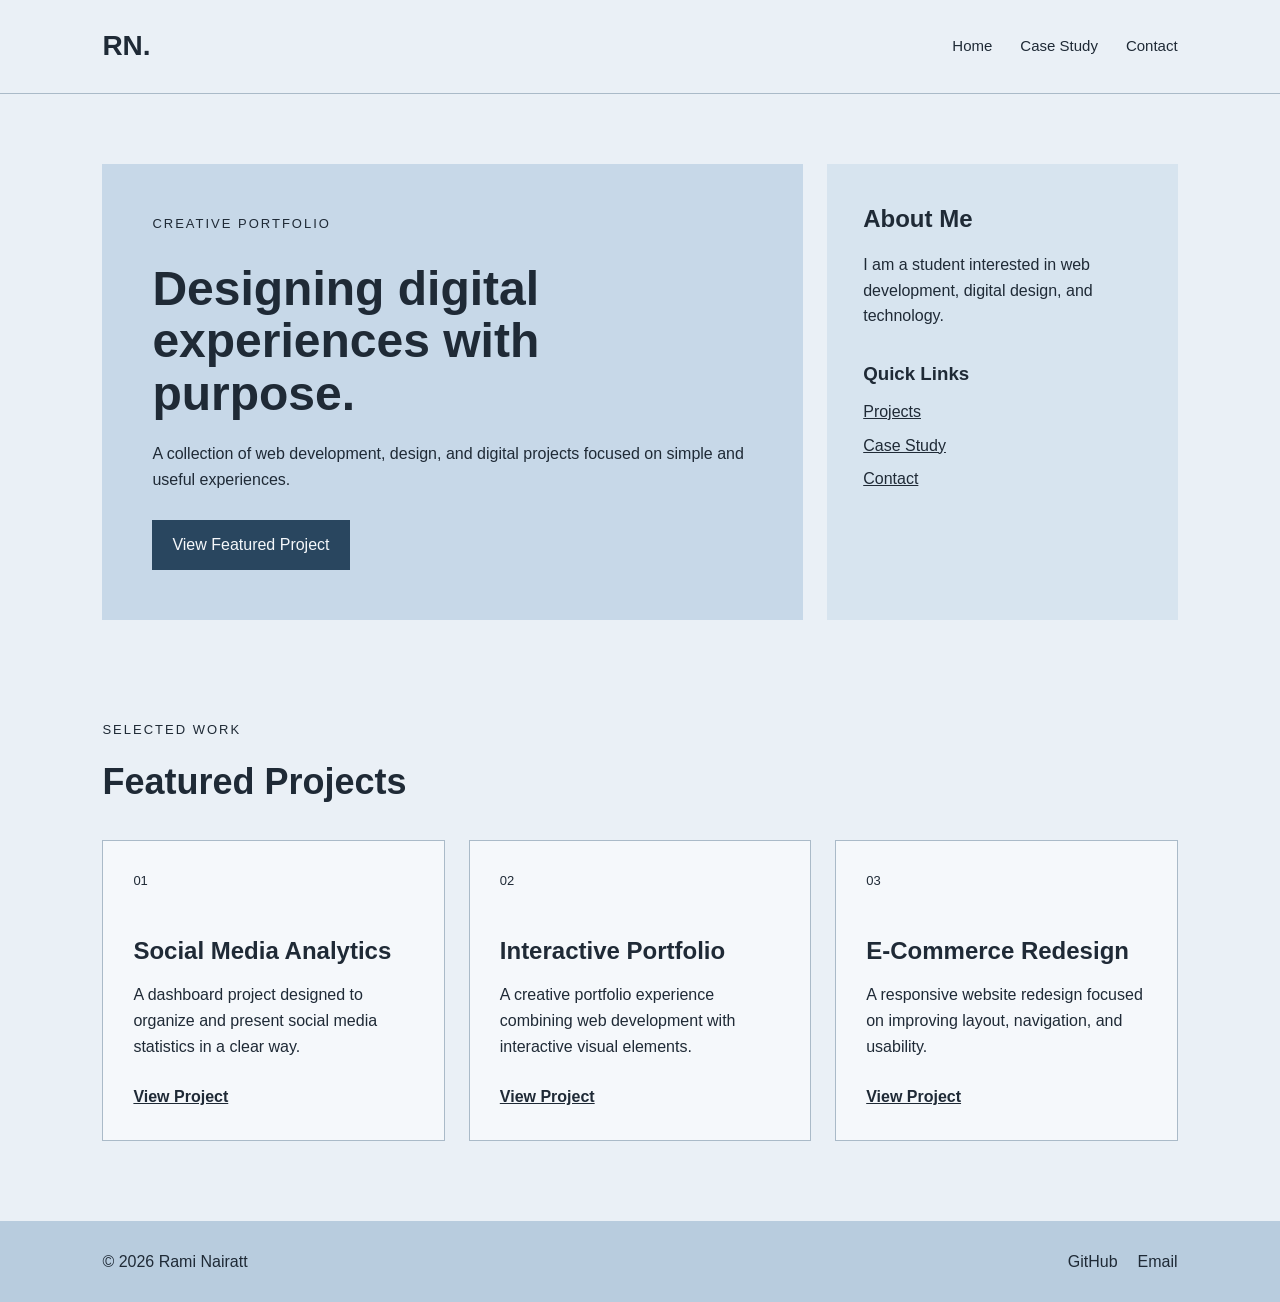
<file: index.html>
<!DOCTYPE html>
<html lang="en">

<head>
    <meta charset="UTF-8">
    <meta name="viewport" content="width=device-width, initial-scale=1.0">
    <title>Rami Nairatt | Portfolio</title>
    <link rel="stylesheet" href="css/style.css">
</head>

<body>

    <header class="site-header">
        <div class="brand">
            <h2>RN.</h2>
        </div>

        <nav class="main-nav">
            <a href="index.html">Home</a>
            <a href="detail.html">Case Study</a>
            <a href="#contact">Contact</a>
        </nav>
    </header>

    <main>

        <section class="hero-grid">

            <div class="hero-main">
                <p class="small-heading">Creative Portfolio</p>

                <h1>Designing digital experiences with purpose.</h1>

                <p>
                    A collection of web development, design, and digital
                    projects focused on simple and useful experiences.
                </p>

                <a class="button" href="detail.html">View Featured Project</a>
            </div>

            <div class="hero-info">
                <h2>About Me</h2>

                <p>
                    I am a student interested in web development,
                    digital design, and technology.
                </p>

                <h3>Quick Links</h3>

                <ul>
                    <li><a href="#projects">Projects</a></li>
                    <li><a href="detail.html">Case Study</a></li>
                    <li><a href="#contact">Contact</a></li>
                </ul>
            </div>

        </section>


        <section class="projects-section" id="projects">

            <div class="section-heading">
                <p class="small-heading">Selected Work</p>
                <h2>Featured Projects</h2>
            </div>

            <div class="cards-gallery">

                <article class="card">
                    <div class="card-number">01</div>

                    <h3>Social Media Analytics</h3>

                    <p>
                        A dashboard project designed to organize and
                        present social media statistics in a clear way.
                    </p>

                    <a class="card-link" href="detail.html">
                        View Project
                    </a>
                </article>


                <article class="card">
                    <div class="card-number">02</div>

                    <h3>Interactive Portfolio</h3>

                    <p>
                        A creative portfolio experience combining
                        web development with interactive visual elements.
                    </p>

                    <a class="card-link" href="detail.html">
                        View Project
                    </a>
                </article>


                <article class="card">
                    <div class="card-number">03</div>

                    <h3>E-Commerce Redesign</h3>

                    <p>
                        A responsive website redesign focused on
                        improving layout, navigation, and usability.
                    </p>

                    <a class="card-link" href="detail.html">
                        View Project
                    </a>
                </article>

            </div>

        </section>

    </main>


    <footer class="site-footer" id="contact">

        <p>&copy; 2026 Rami Nairatt</p>

        <div class="footer-links">
         <a href="https://github.com/RamiNairat">GitHub</a>
         <a href="mailto:rami.nairatt@gmail.com">Email</a>
        </div>

    </footer>

</body>

</html>
</file>
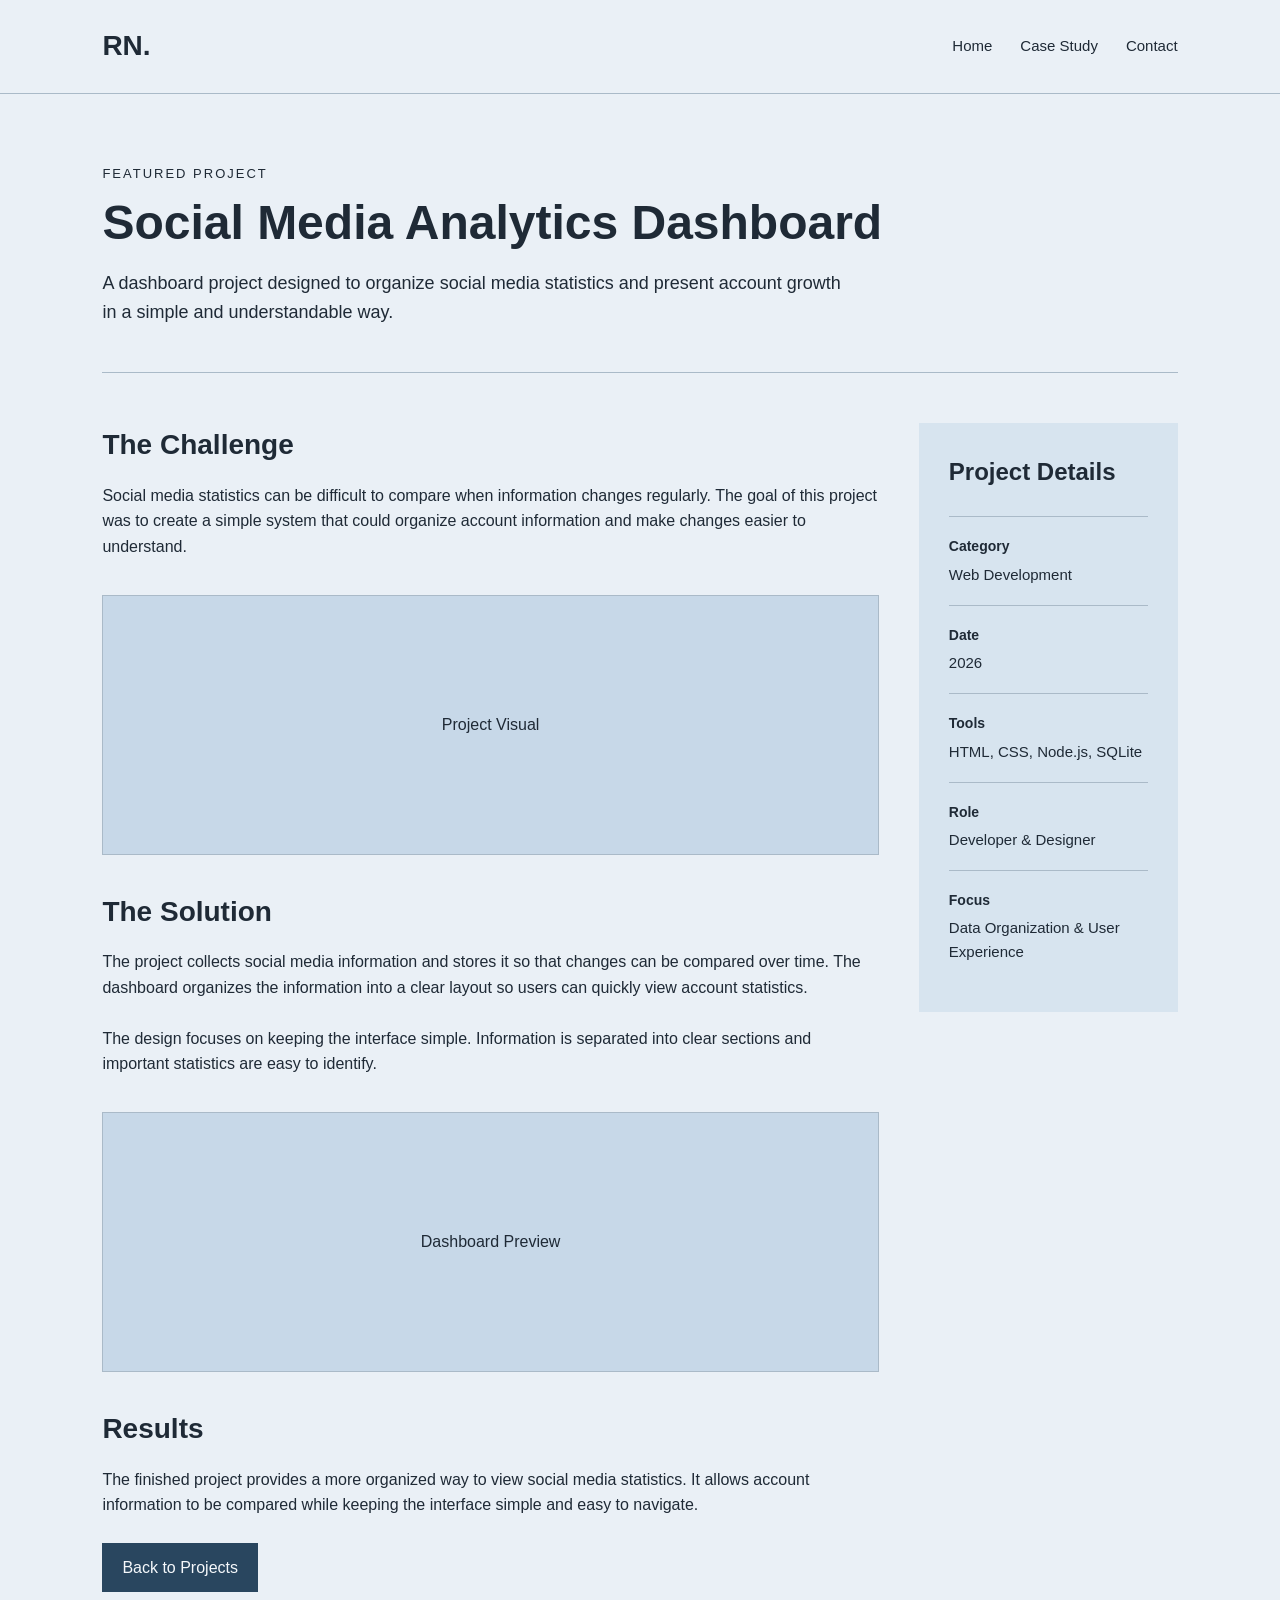
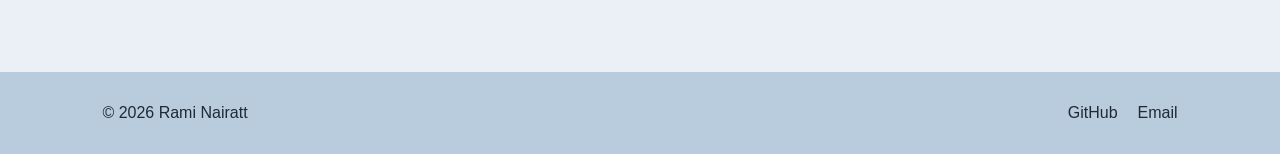
<file: detail.html>
<!DOCTYPE html>
<html lang="en">

<head>
    <meta charset="UTF-8">
    <meta name="viewport" content="width=device-width, initial-scale=1.0">
    <title>Social Media Analytics | Rami Nairatt</title>
    <link rel="stylesheet" href="css/style.css">
</head>

<body>

    <header class="site-header">
        <div class="brand">
            <h2>RN.</h2>
        </div>

        <nav class="main-nav">
            <a href="index.html">Home</a>
            <a href="detail.html">Case Study</a>
            <a href="#contact">Contact</a>
        </nav>
    </header>


    <main class="detail-layout">

        <section class="detail-hero">

            <p class="small-heading">Featured Project</p>

            <h1>Social Media Analytics Dashboard</h1>

            <p class="lead-text">
                A dashboard project designed to organize social media
                statistics and present account growth in a simple and
                understandable way.
            </p>

        </section>


        <section class="content-grid">

            <article class="project-content">

                <h2>The Challenge</h2>

                <p>
                    Social media statistics can be difficult to compare
                    when information changes regularly. The goal of this
                    project was to create a simple system that could
                    organize account information and make changes easier
                    to understand.
                </p>


                <div class="project-visual">
                    <p>Project Visual</p>
                </div>


                <h2>The Solution</h2>

                <p>
                    The project collects social media information and
                    stores it so that changes can be compared over time.
                    The dashboard organizes the information into a clear
                    layout so users can quickly view account statistics.
                </p>

                <p>
                    The design focuses on keeping the interface simple.
                    Information is separated into clear sections and
                    important statistics are easy to identify.
                </p>


                <div class="project-visual">
                    <p>Dashboard Preview</p>
                </div>


                <h2>Results</h2>

                <p>
                    The finished project provides a more organized way
                    to view social media statistics. It allows account
                    information to be compared while keeping the
                    interface simple and easy to navigate.
                </p>

                <a class="button" href="index.html">Back to Projects</a>

            </article>


            <aside class="project-sidebar">

                <h2>Project Details</h2>

                <div class="detail-item">
                    <h3>Category</h3>
                    <p>Web Development</p>
                </div>

                <div class="detail-item">
                    <h3>Date</h3>
                    <p>2026</p>
                </div>

                <div class="detail-item">
                    <h3>Tools</h3>
                    <p>HTML, CSS, Node.js, SQLite</p>
                </div>

                <div class="detail-item">
                    <h3>Role</h3>
                    <p>Developer & Designer</p>
                </div>

                <div class="detail-item">
                    <h3>Focus</h3>
                    <p>Data Organization & User Experience</p>
                </div>

            </aside>

        </section>

    </main>


    <footer class="site-footer" id="contact">

        <p>&copy; 2026 Rami Nairatt</p>

        <div class="footer-links">
            <a href="#">GitHub</a>
            <a href="#">Email</a>
        </div>

    </footer>

</body>

</html>
</file>
<file: css/style.css>
* {
    margin: 0;
    padding: 0;
    box-sizing: border-box;
}

body {
    background-color: #EAF0F6;
    color: #1F2A36;
    font-family: Arial, sans-serif;
    line-height: 1.6;
}

a {
    color: #1F2A36;
    text-decoration: none;
}


.site-header {
    display: flex;
    justify-content: space-between;
    align-items: center;
    padding: 24px 8%;
    border-bottom: 1px solid #AABAC8;
}

.brand h2 {
    font-size: 28px;
}

.main-nav {
    display: flex;
    gap: 28px;
}

.main-nav a {
    font-size: 15px;
}

.main-nav a:hover {
    text-decoration: underline;
}


.hero-grid {
    display: grid;
    grid-template-columns: 1fr;
    gap: 24px;
    padding: 70px 8%;
}

.hero-main {
    background-color: #C7D8E8;
    padding: 50px;
    min-height: 390px;
    display: flex;
    flex-direction: column;
    justify-content: center;
}

.small-heading {
    text-transform: uppercase;
    font-size: 13px;
    letter-spacing: 2px;
    margin-bottom: 12px;
}

.hero-main h1 {
    font-size: 48px;
    line-height: 1.1;
    max-width: 700px;
    margin-bottom: 20px;
}

.hero-main p {
    max-width: 600px;
    margin-bottom: 28px;
}

.button {
    background-color: #29465F;
    color: #F5F8FB;
    padding: 12px 20px;
    width: fit-content;
    display: inline-block;
}

.button:hover {
    background-color: #3A5D78;
}


.hero-info {
    background-color: #D7E4EF;
    padding: 36px;
}

.hero-info h2 {
    margin-bottom: 14px;
}

.hero-info p {
    margin-bottom: 30px;
}

.hero-info h3 {
    margin-bottom: 10px;
}

.hero-info ul {
    list-style: none;
}

.hero-info li {
    margin-bottom: 8px;
}

.hero-info a {
    text-decoration: underline;
}


.projects-section {
    padding: 30px 8% 80px;
}

.section-heading {
    margin-bottom: 30px;
}

.section-heading h2 {
    font-size: 36px;
}


.cards-gallery {
    display: grid;
    grid-template-columns: repeat(auto-fit, minmax(280px, 1fr));
    gap: 24px;
}

.card {
    display: flex;
    flex-direction: column;
    background-color: #F5F8FB;
    border: 1px solid #AABAC8;
    padding: 30px;
    min-height: 300px;
}

.card-number {
    font-size: 13px;
    margin-bottom: 40px;
}

.card h3 {
    font-size: 24px;
    margin-bottom: 12px;
}

.card p {
    margin-bottom: 25px;
}

.card-link {
    margin-top: auto;
    font-weight: bold;
    text-decoration: underline;
}


.detail-layout {
    padding: 0 8%;
}

.detail-hero {
    padding: 70px 0 45px;
    border-bottom: 1px solid #AABAC8;
}

.detail-hero h1 {
    font-size: 48px;
    line-height: 1.1;
    max-width: 800px;
    margin-bottom: 20px;
}

.lead-text {
    font-size: 18px;
    max-width: 750px;
}

.content-grid {
    display: grid;
    grid-template-columns: 1fr;
    gap: 40px;
    padding: 50px 0 80px;
}

.project-content h2 {
    font-size: 28px;
    margin-bottom: 15px;
}

.project-content p {
    margin-bottom: 25px;
    max-width: 800px;
}

.project-visual {
    min-height: 260px;
    background-color: #C7D8E8;
    display: flex;
    justify-content: center;
    align-items: center;
    margin: 35px 0;
    border: 1px solid #AABAC8;
}

.project-visual p {
    margin: 0;
}

.project-sidebar {
    background-color: #D7E4EF;
    padding: 30px;
    height: fit-content;
}

.project-sidebar h2 {
    margin-bottom: 25px;
}

.detail-item {
    padding: 18px 0;
    border-top: 1px solid #AABAC8;
}

.detail-item h3 {
    font-size: 14px;
    margin-bottom: 5px;
}

.detail-item p {
    font-size: 15px;
}


.site-footer {
    display: flex;
    justify-content: space-between;
    align-items: center;
    padding: 28px 8%;
    background-color: #B8CCDE;
}

.footer-links {
    display: flex;
    gap: 20px;
}



@media (min-width: 768px) {

    .hero-grid {
        grid-template-columns: 2fr 1fr;
    }

    .content-grid {
        grid-template-columns: 3fr 1fr;
    }

}



@media (max-width: 600px) {

    .site-header {
        flex-direction: column;
        gap: 15px;
    }

    .main-nav {
        gap: 16px;
    }

    .hero-grid {
        padding: 35px 5%;
    }

    .hero-main {
        padding: 30px;
        min-height: auto;
    }

    .hero-main h1 {
        font-size: 36px;
    }

    .projects-section {
        padding: 20px 5% 50px;
    }

    .detail-layout {
        padding: 0 5%;
    }

    .detail-hero {
        padding: 40px 0 30px;
    }

    .detail-hero h1 {
        font-size: 36px;
    }

    .content-grid {
        padding: 35px 0 50px;
    }

    .project-visual {
        min-height: 200px;
    }

    .site-footer {
        flex-direction: column;
        gap: 12px;
    }

}
</file>
